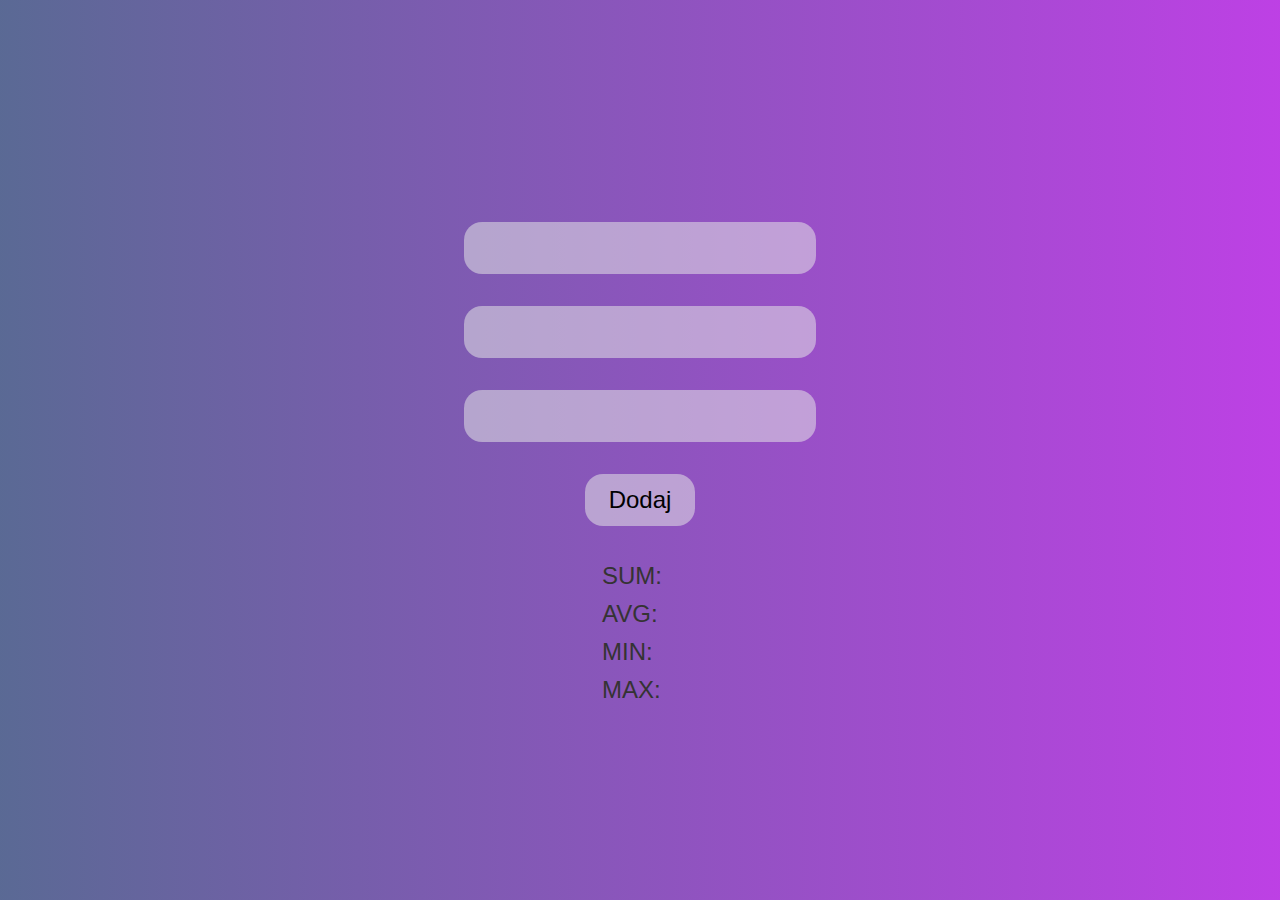
<file: LAB-01/index.html>
<!DOCTYPE html>
<html lang="en">
<head>
    <meta charset="UTF-8">
    <meta http-equiv="X-UA-Compatible" content="IE=edge">
    <meta name="viewport" content="width=device-width, initial-scale=1.0">
    <title>LAB-01</title>
    <link rel="stylesheet" href="style.css">
</head>
<body>
    <form autocomplete="off">
        <div class="calculator">
            <input type="text" class="field1">
            <input type="text" class="field2">
            <input type="text" class="field3">
        </div>

        <!-- <button class="calculate">Przelicz</button> -->
        <button class="addField">Dodaj</button>
    </form>

    <div class="score">
       <label for="sum">Sum:<span class ="sum"></span></label>

       <label for="avg">Avg:<span class ="avg"></span></label>

       <label for="min">Min:<span class ="min"></span></label>

       <label for="max">Max:<span class ="max"></span></label>
    </div>  
        
    <script type="application/javascript" src="script.js"></script>
</body>
</html>
</file>
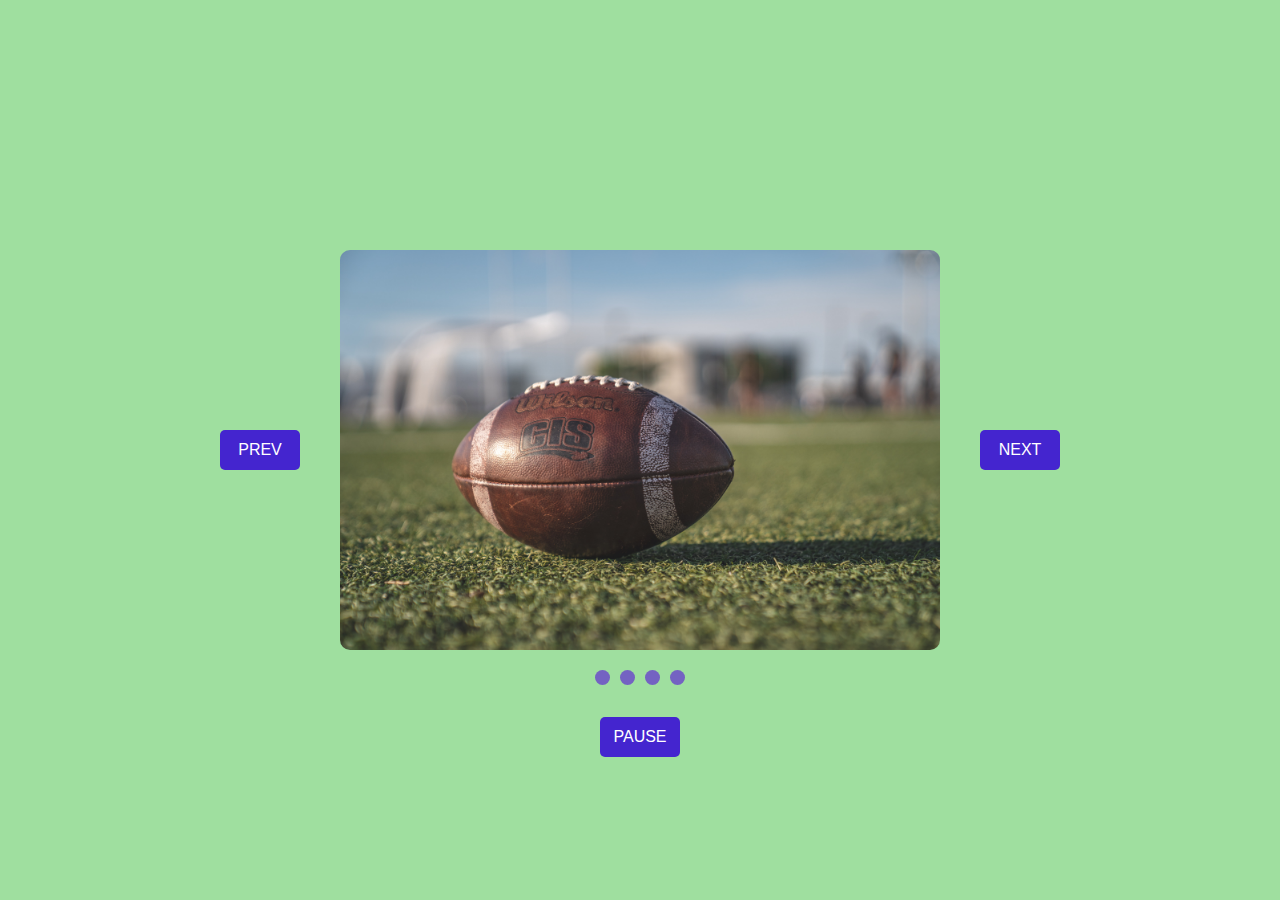
<file: LAB-02/index.html>
<!DOCTYPE html>
<html lang="en">
<head>
  <meta charset="UTF-8">
  <meta http-equiv="X-UA-Compatible" content="IE=edge">
  <meta name="viewport" content="width=device-width, initial-scale=1.0">
  <link rel="stylesheet" href="style.css">
  <title>Slider</title>
</head>
<body>
  <main class="container">
      <button class="prev">Prev</button>
      <div class="slider">
        <div class="slides">

        </div>
        <div class="buttons">
          <div class="pause-btn">
            <button class="pause">Pause</button>
          </div>
        </div>    
      </div>
      <button class="next">Next</button>
    </main>
  <script src="./script.js"></script>
</body>
</html>
</file>
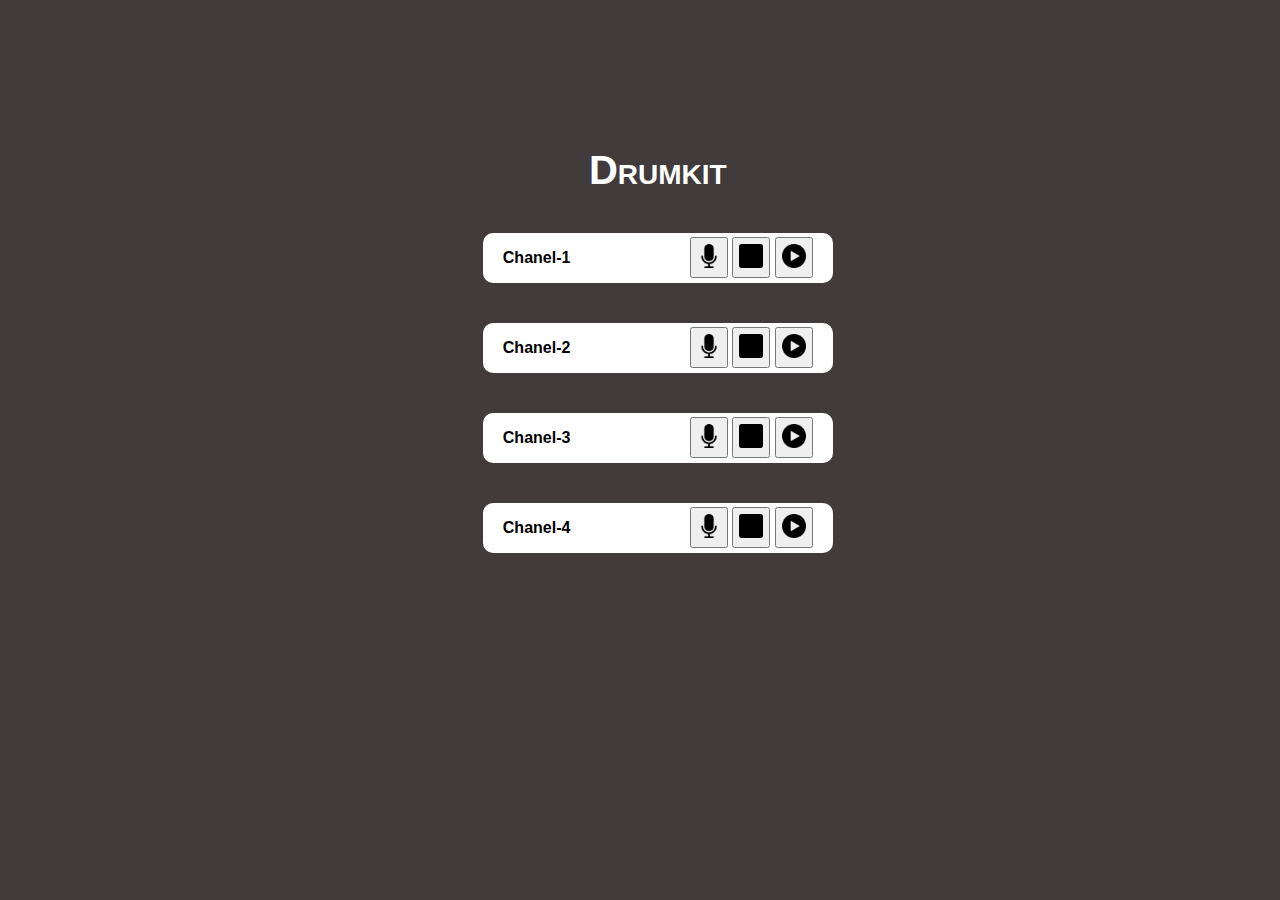
<file: LAB-03/index.html>
<!DOCTYPE html>
<html lang="en">
<head>
    <meta charset="UTF-8">
    <meta name="viewport" content="width=device-width, initial-scale=1.0">
    <title>Drumkit</title>
    <link rel="stylesheet" href="style.css">
</head>
<body>
    <div class="container">
        <div class="audios">
            <audio src="./sounds/clap.wav" controls id = "clap"></audio>
            <audio src="./sounds/boom.wav" controls id = "boom"></audio>
            <audio src="./sounds/hihat.wav" controls id = "hihat"></audio>
            <audio src="./sounds/kick.wav" controls id = "kick"></audio>
            <audio src="./sounds/openhat.wav" controls id ="openhat"></audio>
            <audio src="./sounds/ride.wav" controls id = "ride"></audio>
            <audio src="./sounds/snare.wav" controls id = "snare"></audio>
            <audio src="./sounds/tink.wav" controls id = tink></audio>
            <audio src="./sounds/tom.wav" controls id = "tom"></audio>
        </div>
        
        <div class="drumkit">
            <h1>Drumkit</h1>
            <div class="chanel1">
                <h2>Chanel-1</h2>
                <div class="icons">       
                    <button class="record1"><img src="./pictures/microphone.png" alt="record-button" class="recordIcon"></button>   
                    <button class="stop1"><img src="./pictures/stop.png" alt="record-button" class="stopIcon"></button>  
                    <button class="play1"><img src="./pictures/play-button.png" alt="play-button" class="playIcon"></button>
                </div>  
            </div>
            <div class="chanel2">
                <h2>Chanel-2</h2>
                <div class="icons">       
                    <button class="record2"><img src="./pictures/microphone.png" alt="record-button" class="recordIcon"></button>   
                    <button class="stop2"><img src="./pictures/stop.png" alt="record-button" class="stopIcon"></button>  
                    <button class="play2"><img src="./pictures/play-button.png" alt="play-button" class="playIcon"></button>
                </div>  
            </div>
            <div class="chanel3">  
                <h2>Chanel-3</h2>
                <div class="icons">       
                    <button class="record3"><img src="./pictures/microphone.png" alt="record-button" class="recordIcon"></button>   
                    <button class="stop3"><img src="./pictures/stop.png" alt="record-button" class="stopIcon"></button>  
                    <button class="play3"><img src="./pictures/play-button.png" alt="play-button" class="playIcon"></button>
                </div>  
            </div>
            <div class="chanel4">
                <h2>Chanel-4</h2>
                <div class="icons">       
                    <button class="record4"><img src="./pictures/microphone.png" alt="record-button" class="recordIcon"></button>   
                    <button class="stop4"><img src="./pictures/stop.png" alt="record-button" class="stopIcon"></button>  
                    <button class="play4"><img src="./pictures/play-button.png" alt="play-button" class="playIcon"></button>
                </div>  
            </div>
        </div>
        
    </div>  
    <script src="script.js"></script>
</body>
</html>
</file>
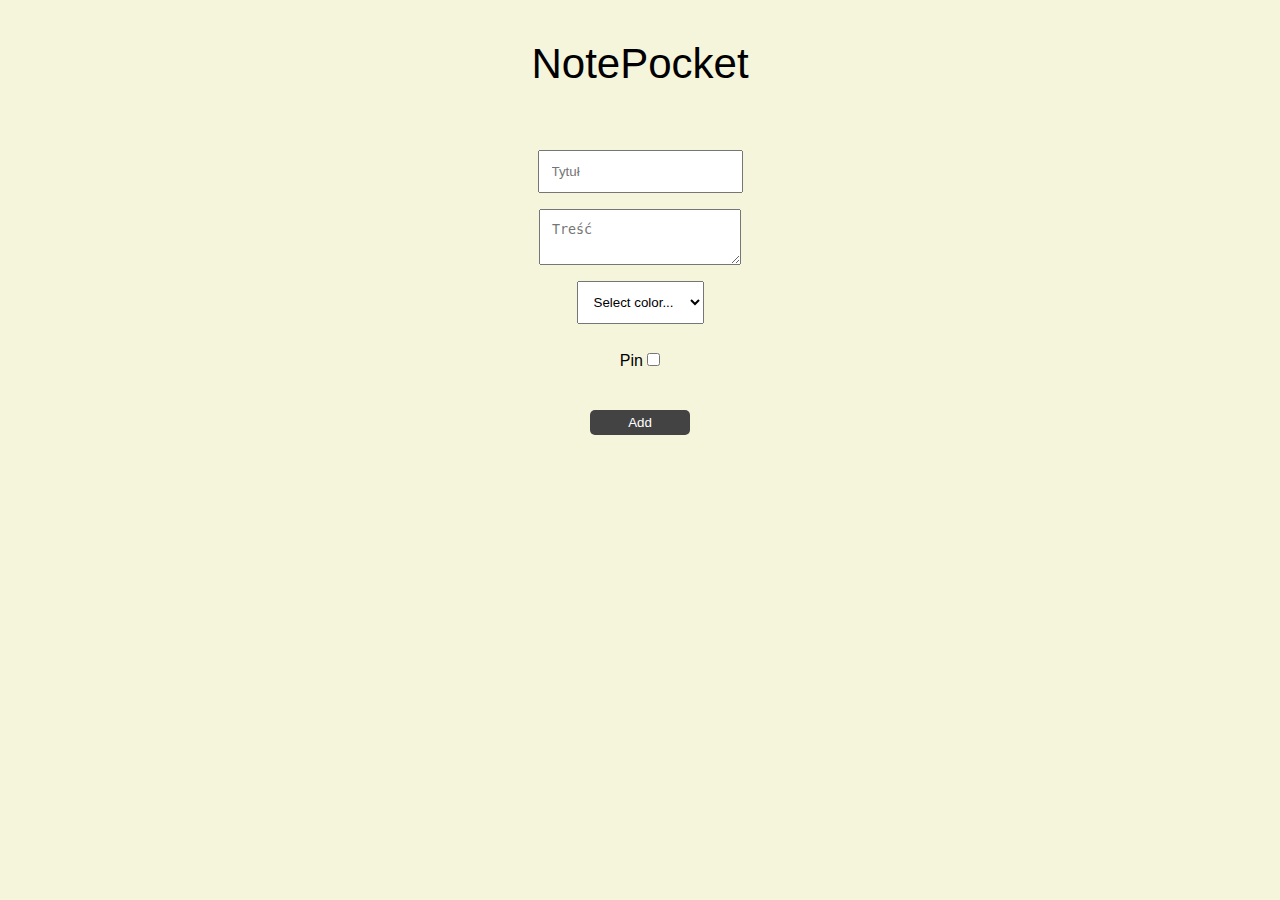
<file: LAB-04/index.html>
<!DOCTYPE html>
<html lang="en">
<head>
    <meta charset="UTF-8">
    <meta name="viewport" content="width=device-width, initial-scale=1.0">
    <link rel="stylesheet" href="style.css">
    <title>NotePocket</title>
</head>
<body>
    <div class="container">
        <header>NotePocket</header>
        <div class="form">
            <form id="add-form">
                <input type="text" id = "title" placeholder="Tytuł" required>
                <textarea id="content" placeholder="Treść"></textarea>
                <select id="color" required>
                    <option value="">Select color...</option>
                    <option value="#43B9B3">Blue</option>
                    <option value="#B343B9">Violet</option>
                    <option value="#B9B343">Yellow</option>
                </select>
                <label for="pin">
                    Pin
                    <input type="checkbox" id="pin">
                </label>     
                <button id ="add">Add</button>
            </form>
        </div>
        <div class="notes"></div>
    </div>    
    <script src="script.js"></script>
</body>
</html>
</file>
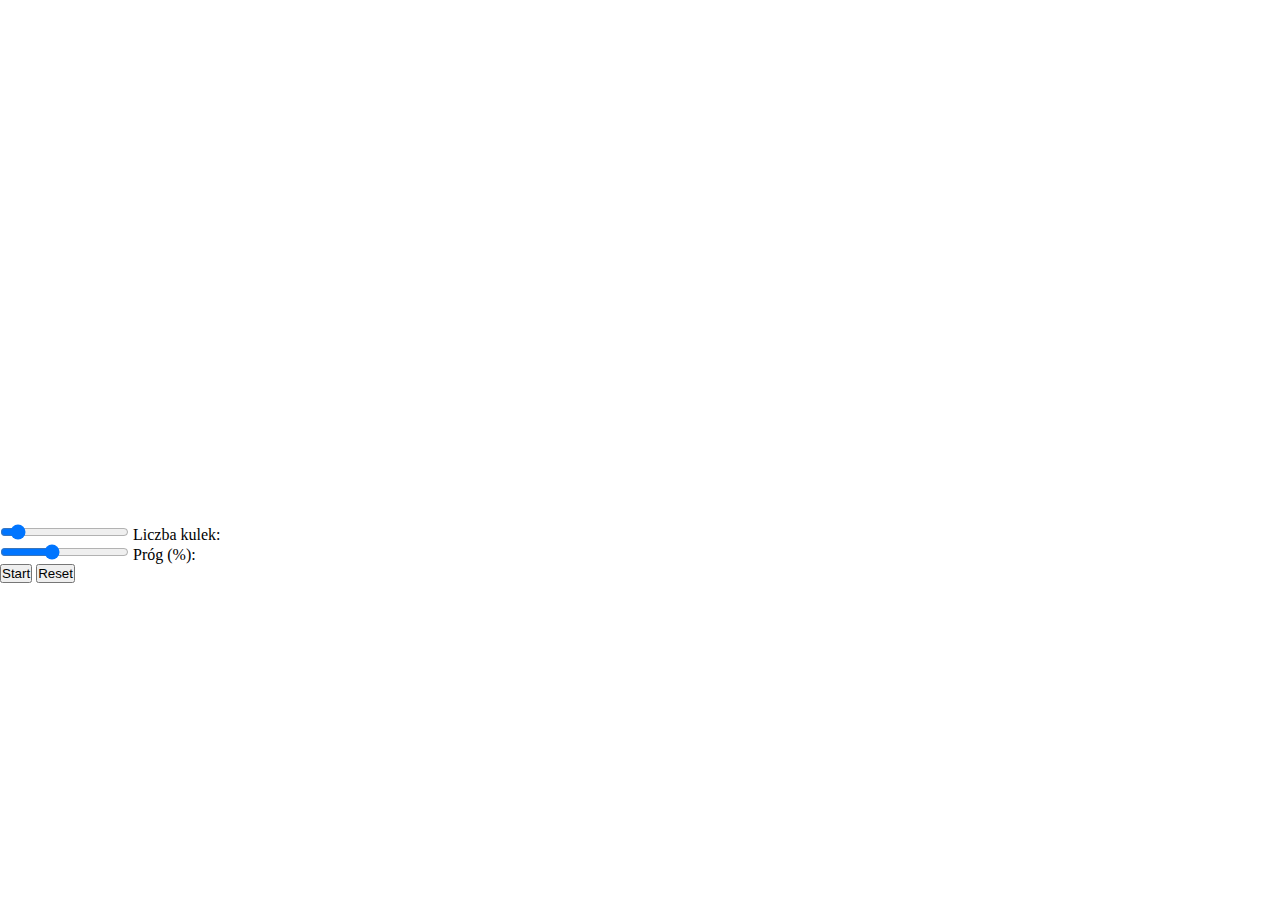
<file: LAB-06/index.html>
<!DOCTYPE html>
<html lang="en">
<head>
    <meta charset="UTF-8">
    <meta http-equiv="X-UA-Compatible" content="IE=edge">
    <meta name="viewport" content="width=device-width, initial-scale=1.0">
    <link rel="stylesheet" href="style.css">
    <title>Canvas</title>
</head>
<body>
    <div class="container">
        <canvas id="canvas" width="1920" height="500"></canvas>
        <br>
        <input type="range" id="numberOfBalls" min="1" max="100" step="1" value="10">
        <label for="numberOfBalls">Liczba kulek:</label>
        <output  id="numberOfBallsOutput"></output>
        <br>
        <input type="range" id="threshold" min="1" max="50" step="1" value="20">
        <label for="threshold">Próg (%):</label>
        <output id="thresholdOutput"></output>
        <br>
        <button id="startButton">Start</button>
        <button id="resetButton">Reset</button>
        <br>
        <label id="fps"></label>
    </div>
    <script src = "canvas.js"></script>
</body>
</html>

<!-- Narysuj X kulek poruszających się w dowolnym kierunku z losową prędkością
Jeśli odległość pomiędzy kulkami jest mniejsza niż Y rysuj pomiędzy nimi linię
Kulki odbijają się od krawędzi strony
Dodaj przyciski Start i Reset
Zbadaj ile jesteś w stanie wyświetlić kulek (stabilne 60fps) przy założeniu Y = 20% szerokości ekranu
X, Y jest definiowane przez użytkownika (pola tekstowe lub np. suwaki - wstępnie uzupełnione) -->
</file>
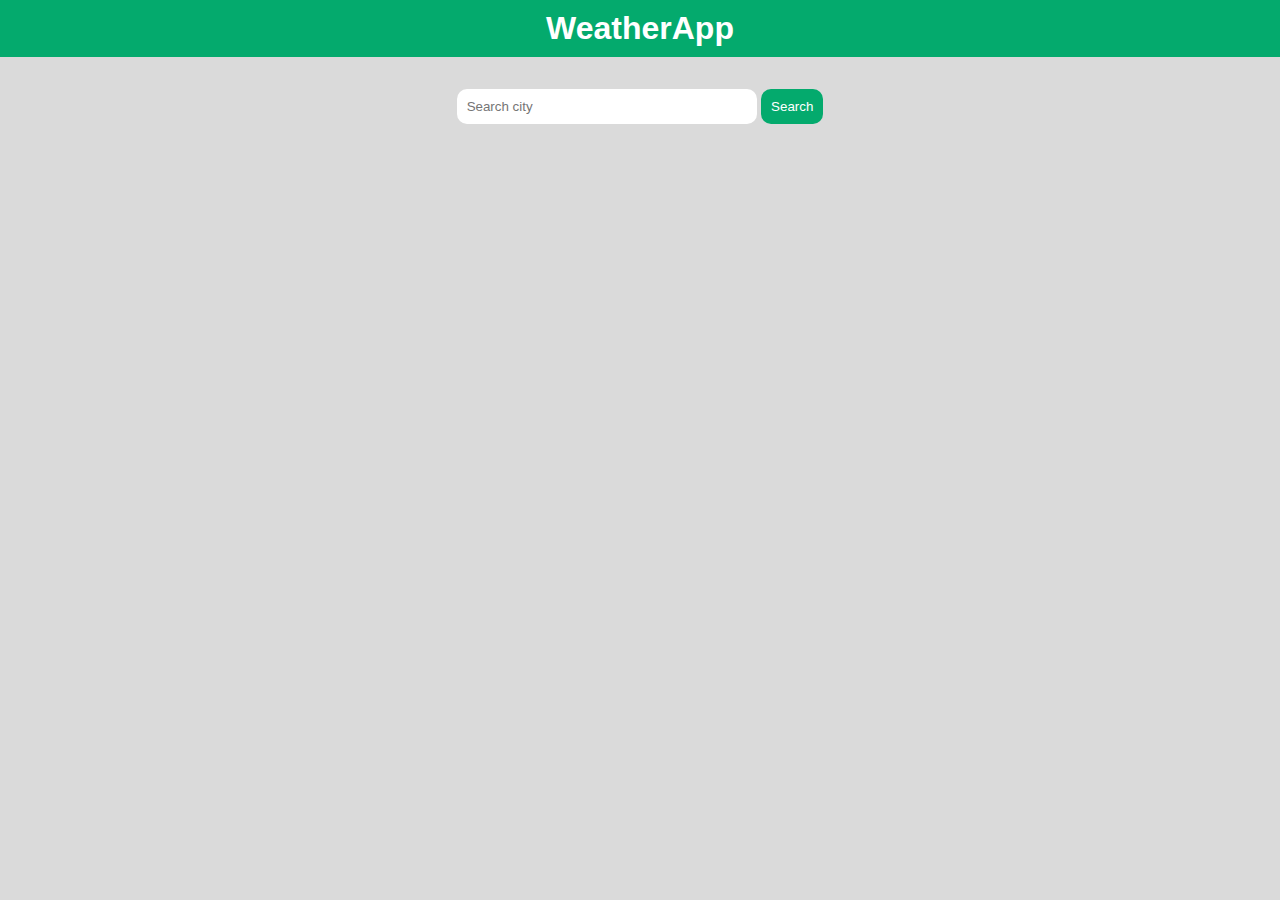
<file: LAB-07/index.html>
<!DOCTYPE html>
<html lang="en">
<head>
    <meta charset="UTF-8">
    <meta http-equiv="X-UA-Compatible" content="IE=edge">
    <meta name="viewport" content="width=device-width, initial-scale=1.0">
    <link rel="stylesheet" href="style.css">
    <link rel="preconnect" href="https://fonts.googleapis.com">
    <link rel="preconnect" href="https://fonts.gstatic.com" crossorigin>
    <link href="https://fonts.googleapis.com/css2?family=Roboto:wght@500&display=swap" rel="stylesheet">
    <title>Weather App</title>
</head>
<body>
    <div class="container">
        <header>
            <h1>WeatherApp</h1>
        </header>
        <form id="search">
            <input type="text" placeholder="Search city" id="searchCity">
            <button id="searchBtn">Search</button>
        </form>    
        <div class="weather-content">

        </div>
    </div>
    <script src="./script.js"></script>
</body>
</html>
</file>
<file: LAB-01/style.css>
*{
    box-sizing: border-box;
    margin: 0;
    padding: 0;
}

body{
    background: linear-gradient(
        to right,
        rgba(49, 68, 122, 0.8),
        rgba(173, 17, 222, 0.8)
    );
    display: flex;
    font-family: Helvetica, sans-serif;
    font-size: 24px;
    height: 100vh;
    width: 100vw;
    flex-direction: column;
    justify-content: center;
    align-items: center;
}

form{
    border-radius: 15px;
    max-width: 400px;
    padding: 36px 24px;
    text-align: center;
}

input,
button{
    border: none;
    background: rgba(235, 240, 234, 0.5);
    border-radius: 18px;
    font-size: 24px;
    padding: 12px 24px;
}

input{
    background: rgba(235, 240, 234, 0.5);
    margin-bottom: 32px;
    width: 100%;
}

input:focus{
    outline: solid  1px rgb(151, 140, 140);
}

.score{
    max-width: 300px;
    font-size: 24px;
    color: rgb(53, 51, 51);
    text-transform: uppercase;
    transform-origin: center;
}

label{
    display: block;
    margin-bottom : 10px;
}

span{
    margin: 8px;
}
</file>
<file: LAB-02/style.css>
*,
*::after,
*::before{
  margin: 0;
  padding: 0;
  box-sizing: inherit;
}

body{
  box-sizing: border-box;
  font-family: Helvetica, sans-serif;
  font-size: 24px;
}

.container{
  height: 100vh;
  width: 100vw;
  background-color: rgb(159, 223, 159);
  display: flex;
  justify-content: center;
  align-items: center;
}

.buttons{
  display: flex;
  flex-direction: column-reverse;
  align-items: center;
}

.pause{
  margin: 32px 10px;
}

.slider{
  width: 600px;
  height: 400px;
  margin: 40px;
}

.slides{
  display: flex;
  border-radius: 10px;
  justify-content: baseline;
  flex-direction: row;
  overflow: hidden;
}

.dots {
  display: flex;
  justify-content: center;
  margin-top: 20px;
  overflow: visible;
}

.dot {
  width: 15px;
  height: 15px;
  border-radius: 50%;
  background-color: rgb(116, 98, 194);
  margin: 0 5px;
  cursor: pointer;
}

.dot.active {
  background-color: rgb(68, 37, 207);
}



button{
  background-color: rgb(68, 37, 207);
  border: none;
  border-radius: 5px;
  color: rgb(255, 255, 255);
  cursor: pointer;
  font-size: 16px;
  text-transform: uppercase;
  width: 80px;
  height: 40px;
}

button:hover{
  background-color: rgb(116, 98, 194);
}
</file>
<file: LAB-03/style.css>
* {
    box-sizing: border-box;
    margin: 0;
    padding: 0;
}

body{
    font-family: Verdana, Geneva, Tahoma, sans-serif;
    background-color: rgb(65, 59, 59);
}

.container{
    height: 700px;
    display: flex;
    align-items: center;
    justify-content: center;
}

audio{
  /* visibility: hidden; */
   width: 0px;
   height: 0px;
}

.drumkit{
    width: 400px;
    display: flex;
    justify-content: center;
    flex-wrap: wrap;
}

.drumkit h1{
    color: white;
    font-size: 40px;
    font-variant-caps: small-caps;
    padding: 20px;
}

.chanel1, 
.chanel2, 
.chanel3, 
.chanel4{
    width: 350px;
    height: 50px;
    background-color: rgb(255, 255, 255);
    border-radius: 10px;
    margin: 20px 0 20px 0;
    display: flex;
    align-items: center;
    justify-content: space-between;
}


.icons, h2{
    margin: 20px;
}

.playIcon,
.stopIcon,
.recordIcon{
    width: 24px;
    height: 24px;
    margin: 5px;
}


.play:hover,
.stop:hover, 
.record:hover{
    width: 28px;
    height: 28px;
    margin: 3px;
}


h2{
    font-size: 16px;
}
</file>
<file: LAB-04/style.css>
* {
    box-sizing: border-box;
    margin: 0;
    padding: 0;
}

body{
    background-color: beige;
    font-family: Helvetica, sans-serif;
}

.container{
    justify-content: center;
    align-content: center;
    width: 100%;
}

header{
    font-family: Verdana, Geneva, Tahoma, sans-serif;
    width: 100%;
    text-align: center;
    padding: 10px;
    margin-top: 30px;
    font-size: 42px;
    color: #000;
}

button{
    background-color: #444343;
    border: none;
    color: white;
    padding: 5px;
    border-radius: 5px;
}

button:hover{
    background-color: #6e6d6d;
}

.form{
    display: flex;
    justify-content: center;
    align-items: center;
    margin: 16px;
}

#add-form, #edit-form{
    display: flex;
    align-items: center;
    justify-content: baseline;
    flex-direction: column;
    max-width: 400px;
    padding: 36px 24px;
}

label, textarea, input, select{
    margin-bottom: 16px;
    padding: 12px 12px;
}

#add{
    text-align: center;
    width: 100px;
}

.notes{
    display: flex;
    margin: 64px;
    justify-content: center;
    flex-wrap: wrap;
    align-items: flex-start;
}

.note{
    margin: 16px;
}

.note > p, h3{
    display: flex;
    justify-content: center;
    align-items: center; 
    flex-direction: column;
    width: 400px;
    margin: 16px;
}

.note > h3{
    margin: 12px;
    color: #000000;
}

.note > p, button{
    margin-bottom: 16px;
}

.note > button{
    padding: 2px;
    margin: 5px;
}
</file>
<file: LAB-06/style.css>
* {
    box-sizing: border-box;
    margin: 0;
    padding: 0;
}

canvas{
    margin: 10px;
}
</file>
<file: LAB-07/style.css>
* {
    box-sizing: border-box;
    margin: 0;
    padding: 0;
}

body{
    display: flex;
    justify-content: center;
    font-family: Helvetica, sans-serif;
}

.container{
    display: flex;
    flex-direction: column;
    align-items: center;
    width: 100%;
    height: 100vh;
    background-color: rgb(218, 218, 218);
}

header{
    background-color: #04AA6D;
    width: 100%;
    padding: 10px;
    text-align: center;
    color: #fff;
}

#search{
    margin: 32px 8px;
}


input{
    width: 300px;
    border: none;
}

input:focus{
    outline: 0;
}

button{
    color: #fff;
    border: none;
    background-color: #04AA6D;
    cursor: pointer;
}

button:hover{
    background-color: #286850;
}

input, button{
    padding: 10px;
    border-radius: 10px;
}

.weather-content{
    font-family: 'Roboto', sans-serif;
    width: 80%;
    margin-top: 50px;
    display: flex;
    flex-wrap: wrap;
}

.wetaher-content-child{
    background-color: #04AA6D;;
    color: #fff;
    margin: 20px;
    padding: 15px;
    width: 200px;
    height: 200px;
    display: flex;
    justify-content: center;
    align-content: center;
    flex-wrap: wrap;
    border-radius: 20px;
}

.weather{
    display: flex;
    justify-content: center;
    align-content: center;
    flex-direction: column;
    text-align: center;
}

.weatherIcon{
    display: flex;
}

.temperature{
    font-size: 24px;
}

.humidity{
    font-size: 10px;
}

.deleteBtn {
    position: absolute;
    margin-right: 150px;
    visibility: hidden;    
}

.wetaher-content-child:hover > .deleteBtn{
    visibility: visible;
    cursor: pointer;
}

.deleteBtn > img{
    width: 20px;
    height: 20px;
}
</file>
